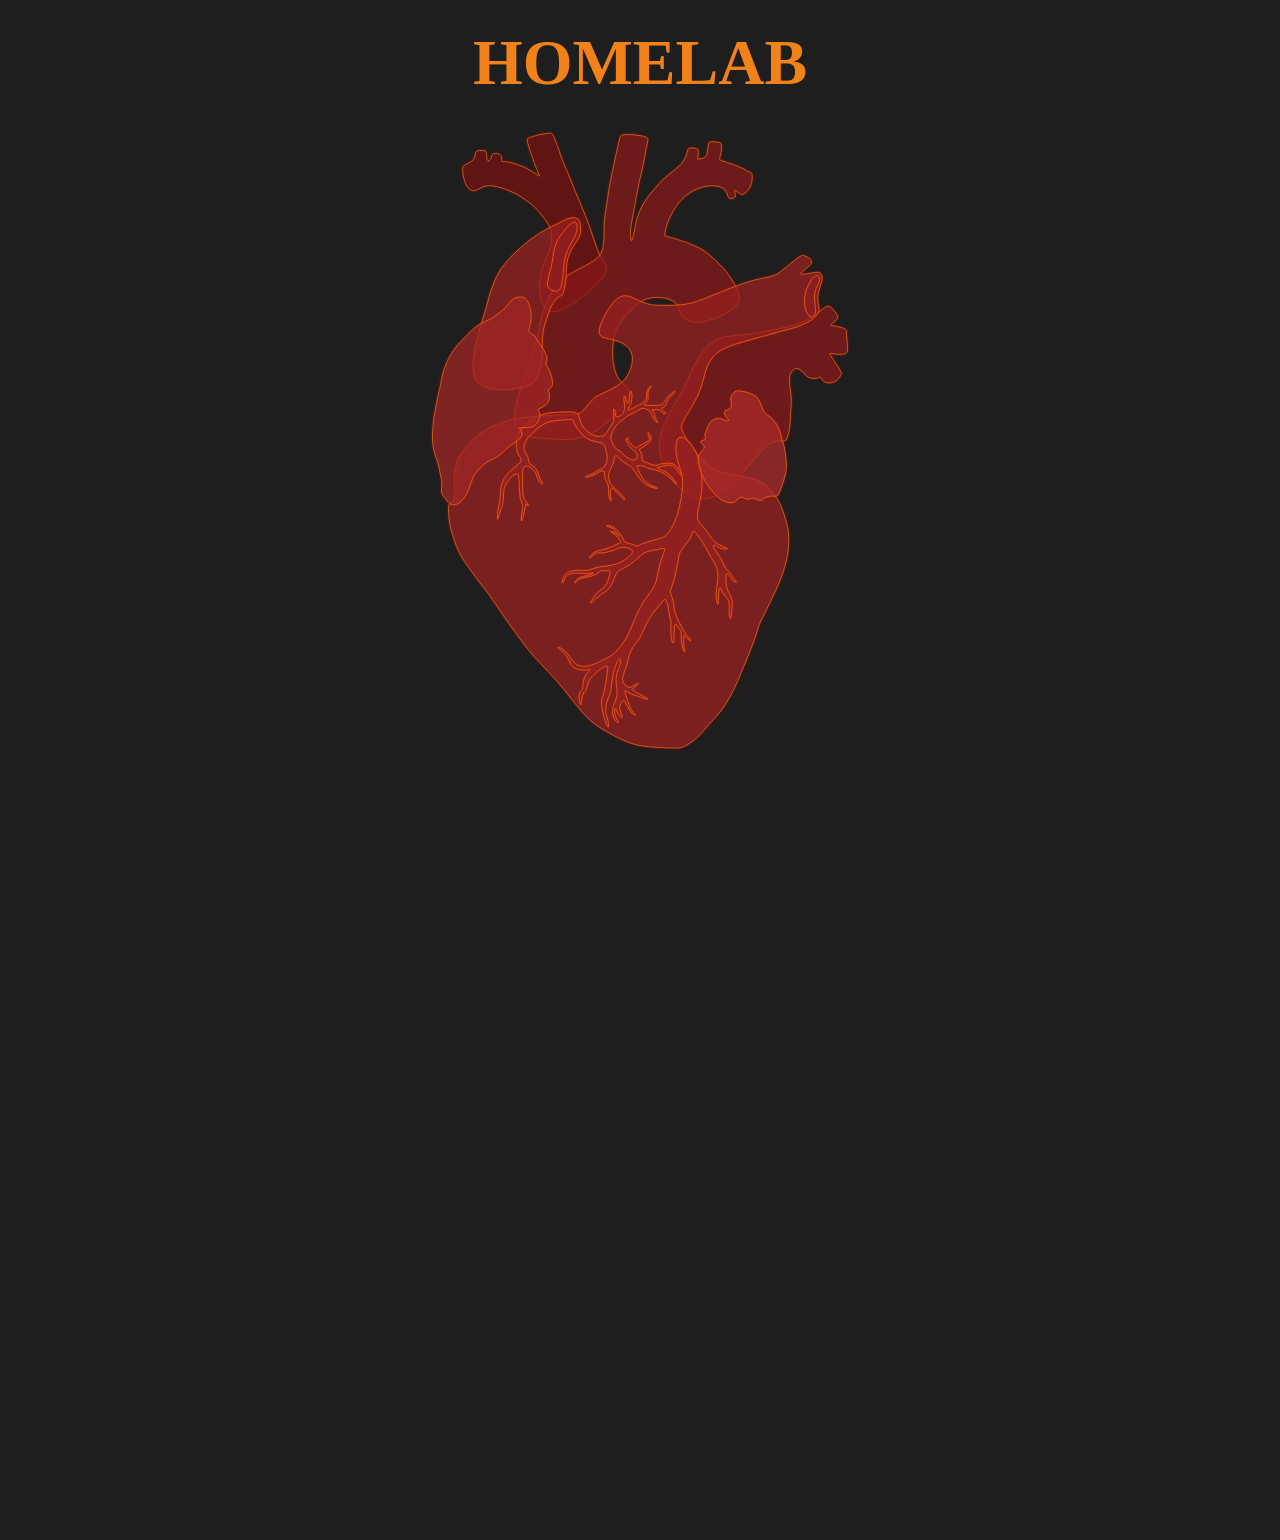
<file: front-end/index.html>
<!DOCTYPE html>
<html lang="en">
  <head>
    <meta charset="UTF-8" />
    <meta http-equiv="X-UA-Compatible" content="IE=edge" />
    <meta name="viewport" content="width=device-width, initial-scale=1.0" />
    <link rel="stylesheet" href="style.css" />
    <title>Homelab</title>
  </head>

  <body>
    <header id="hello">
      <h1>Homelab</h1>
    </header>
    <svg id="heart" width="1000" height="1000" viewBox="0 0 1000 1000" fill="none" xmlns="http://www.w3.org/2000/svg">
      <g id="top-lef-tube-2">
        <path
          id="Vector"
          d="M385.93 77.5598C387.279 80.8448 389.976 87.4135 392.396 93.4397C394.816 99.4658 397.011 105.083 400.145 112.637C403.279 120.19 407.434 129.876 410.805 138.087C414.177 146.298 416.793 153.099 419.29 160.014C421.788 166.929 424.167 173.959 426.358 180.637C428.548 187.315 430.55 193.64 433.082 199.748C435.615 205.857 438.742 211.871 442.614 217.864C446.485 223.858 451.133 229.891 437.814 245.437C424.495 260.982 393.21 286.041 374.211 293.65C355.211 301.259 348.498 291.415 344.574 280.384C340.649 269.353 339.515 257.136 341.177 245C342.838 232.863 347.297 220.809 351.133 211.309C354.969 201.809 358.183 194.865 359.416 187.929C360.649 180.993 359.9 174.066 358.777 168.726C357.655 163.385 356.158 159.633 353.196 155.119C350.235 150.605 345.808 145.331 342.529 141.24C339.25 137.149 337.119 134.242 333.557 130.846C329.996 127.45 325.004 123.566 319.97 119.914C314.936 116.263 309.859 112.844 304.581 109.927C299.302 107.009 293.822 104.594 288.103 102.487C282.385 100.379 276.429 98.5782 271.549 97.5322C266.67 96.4861 262.866 96.1949 259.522 96.3769C256.177 96.5588 253.292 97.2141 250.79 98.1861C248.289 99.1581 246.171 100.447 243.836 101.61C241.501 102.773 238.893 103.833 236.79 104.15C234.687 104.468 233.062 104.055 231.483 103.098C229.905 102.142 228.373 100.642 227.037 99.1067C225.7 97.571 224.559 95.9994 223.443 93.5981C222.327 91.1967 221.255 88.0187 220.496 84.9082C219.737 81.7976 219.3 78.7813 218.994 75.7567C218.689 72.7321 218.516 69.6963 218.631 67.8633C218.747 66.0303 219.152 65.3994 220.384 64.5722C221.616 63.745 223.675 62.7219 225.652 61.7656C227.628 60.8093 229.54 59.9116 231.293 58.7631C233.046 57.6146 234.649 56.2112 235.759 54.7126C236.869 53.214 237.487 51.6198 237.908 49.9347C238.329 48.2497 238.554 46.4738 238.839 45.039C239.125 43.6043 239.471 42.5112 240.647 41.8038C241.822 41.0965 243.826 40.7756 245.63 40.6384C247.434 40.5013 249.037 40.5477 250.497 40.592C251.957 40.6363 253.275 40.6783 254.154 40.9822C255.034 41.2861 255.497 41.8777 255.769 42.7386C256.041 43.5995 256.133 44.7433 256.191 46.0074C256.248 47.2714 256.271 48.6558 256.385 49.8658C256.498 51.0759 256.702 52.1115 256.897 53.0288C257.093 53.9461 257.277 54.7346 257.613 55.4042C257.948 56.0738 258.414 56.5972 258.915 56.8785C259.416 57.1599 259.986 57.1914 260.64 56.806C261.293 56.4205 262.052 55.6193 262.659 54.728C263.266 53.8368 263.72 52.8551 264.056 51.729C264.392 50.603 264.609 49.3321 264.954 48.3375C265.298 47.3429 265.771 46.6252 266.504 46.1089C267.237 45.5927 268.23 45.2783 269.572 45.1671C270.914 45.0559 272.605 45.1477 273.854 45.3317C275.104 45.5157 275.912 45.7917 276.653 46.1767C277.394 46.5617 278.068 47.0552 278.754 48.1314C279.44 49.2076 280.14 50.8659 280.392 52.3856C280.645 53.9053 280.445 55.3298 280.353 56.2951C280.261 57.2604 280.275 57.8318 281.403 58.0682C282.531 58.3046 284.773 58.229 287.427 58.4893C290.082 58.7497 293.148 59.3457 296.033 60.0695C298.918 60.7933 301.622 61.6447 304.91 62.7426C308.198 63.8405 312.07 65.1849 315.644 66.8003C319.218 68.4157 322.494 70.3018 325.751 72.2061C329.009 74.1103 332.248 76.0326 334.774 77.7054C337.301 79.3782 339.115 80.8013 339.956 81.053C340.796 81.3046 340.663 80.3845 339.832 78.3154C339.001 76.2463 337.471 73.0282 336.316 70.4951C335.161 67.962 334.382 66.114 333.49 63.5281C332.598 60.9422 331.575 57.5516 330.465 54.4684C329.355 51.3851 328.15 48.5759 327.094 45.5669C326.038 42.5579 325.132 39.3493 324.24 36.453C323.348 33.5567 322.469 30.9728 321.88 28.6869C321.291 26.4011 320.99 24.4136 321.028 23.1878C321.065 21.9621 321.513 21.4094 323.675 20.5426C325.837 19.6757 329.748 18.4502 333.142 17.4188C336.537 16.3873 339.414 15.5499 343.134 14.8356C346.854 14.1213 351.416 13.53 354.505 13.2467C357.594 12.9635 359.283 12.9893 360.533 14.0923C361.783 15.1952 362.631 17.3748 363.672 20.1081C364.714 22.8415 365.949 26.1285 367.099 28.9921C368.248 31.8556 369.313 34.2955 370.369 37.2494C371.426 40.2033 372.474 43.6711 373.721 47.4358C374.967 51.2005 376.41 55.2619 378.253 59.7848C380.097 64.3077 382.339 69.2918 383.46 71.7834C384.581 74.2749 384.581 74.2749 385.93 77.5599L385.93 77.5598Z"
          fill="#331A1A"
          stroke="white"
        />
      </g>
      <g id="right-back-part">
        <path
          id="Vector_2"
          d="M739.442 451.788C739.727 448.189 740.296 440.99 740.088 434.792C739.879 428.593 738.88 423.334 738.2 418.032C737.521 412.731 737.135 407.052 737.253 403.003C737.372 398.953 737.985 396.381 739.191 394.036C740.397 391.691 742.195 389.574 743.884 388.186C745.573 386.797 747.294 386.078 749.161 386.338C751.028 386.599 753.112 387.808 755.035 389.215C756.958 390.623 758.761 392.266 760.25 393.887C761.739 395.507 762.933 397.123 764.553 398.451C766.172 399.778 768.216 400.819 770.413 401.483C772.61 402.146 774.96 402.435 776.952 402.382C778.945 402.33 780.601 401.932 781.917 401.436C783.234 400.94 784.283 400.307 785.167 400.215C786.052 400.124 786.802 400.556 787.523 401.492C788.245 402.428 788.937 403.868 789.784 405.019C790.631 406.17 791.631 407.032 792.791 407.694C793.952 408.356 795.322 408.836 797.036 409.087C798.75 409.338 800.834 409.37 802.781 409.16C804.727 408.951 806.537 408.499 808.237 407.793C809.938 407.087 811.53 406.125 812.959 404.781C814.387 403.437 815.653 401.71 816.791 400.094C817.928 398.477 818.937 396.972 819.323 395.654C819.71 394.337 819.473 393.206 818.847 391.802C818.221 390.399 817.204 388.721 815.501 385.935C813.797 383.148 811.406 379.253 809.108 375.725C806.81 372.197 804.605 369.037 803.186 366.917C801.768 364.797 801.137 363.717 801.175 363.083C801.212 362.449 801.919 362.263 803.381 362.483C804.843 362.702 807.058 363.328 809.483 363.689C811.907 364.051 814.541 364.15 816.737 364.143C818.933 364.136 820.726 364.022 822.4 363.731C824.073 363.44 825.644 362.972 826.804 362.314C827.965 361.655 828.715 360.806 829.087 359.512C829.458 358.218 829.449 356.478 829.414 354.185C829.377 351.892 829.316 349.045 829.004 345.443C828.691 341.841 828.129 337.492 827.895 334.131C827.662 330.771 827.757 328.404 827.574 326.846C827.39 325.289 826.928 324.542 825.696 323.797C824.464 323.052 822.462 322.311 820.31 321.66C818.157 321.008 815.799 320.433 813.512 319.998C811.226 319.564 808.976 319.262 807.101 318.952C805.225 318.642 803.72 318.323 803.15 317.797C802.58 317.27 802.947 316.535 803.836 315.756C804.726 314.976 806.182 314.126 807.514 313.17C808.846 312.213 810.077 311.136 811.04 310.114C812.003 309.093 812.699 308.126 813.123 307.289C813.547 306.451 813.713 305.685 813.727 304.782C813.742 303.879 813.609 302.811 812.89 301.438C812.171 300.065 810.864 298.387 809.674 296.844C808.483 295.301 807.409 293.893 806.04 292.421C804.671 290.949 803.007 289.413 801.673 288.549C800.339 287.684 799.335 287.491 798.207 287.666C797.078 287.841 795.826 288.385 794.512 289.149C793.197 289.914 791.82 290.9 790.022 292.293C788.224 293.687 786.005 295.489 783.635 297.3C781.266 299.11 778.744 300.929 776.078 302.664C773.411 304.399 770.599 306.051 767.565 307.778C764.53 309.506 761.273 311.309 757.915 312.793C754.557 314.278 751.098 315.442 747.374 316.603C743.65 317.764 739.661 318.921 732.206 320.757C724.751 322.593 713.7 325.138 703.633 327.157C693.566 329.175 684.419 330.682 675.692 331.746C666.966 332.81 658.512 333.442 650.953 334.253C643.394 335.064 636.656 336.059 631 337.545C625.345 339.032 620.708 341.038 615.52 344.79C610.332 348.543 604.562 354.055 599.085 361.305C593.607 368.555 588.348 377.672 583.194 387.975C578.04 398.279 572.952 409.832 566.72 421.831C560.487 433.83 553.185 446.145 544.305 463.633C535.424 481.12 525.004 503.714 534.651 532.506C544.298 561.297 574.013 596.286 604.212 593.21C634.411 590.134 665.094 548.996 683.468 527.352C701.843 505.708 707.906 503.561 713.135 502.521C718.363 501.481 722.756 501.548 725.901 501.51C729.046 501.472 730.944 501.328 732.521 498.79C734.098 496.252 735.355 491.319 736.315 486.353C737.275 481.388 737.925 476.492 738.349 471.326C738.773 466.16 738.965 460.774 739.061 458.08C739.157 455.387 739.156 455.387 739.441 451.788L739.442 451.788Z"
          fill="#4C2626"
          stroke="white"
        />
      </g>
      <g id="top-back-tubes">
        <path
          id="Vector_3"
          d="M565.779 183.831C567.28 184.296 570.282 185.224 573.391 186.374C576.5 187.523 579.715 188.894 583.329 190.418C586.944 191.942 590.957 193.62 594.458 195.432C597.959 197.243 600.948 199.189 604.278 201.679C607.607 204.168 611.278 207.199 615.034 210.518C618.791 213.836 622.674 217.477 626.333 221.21C629.992 224.943 633.447 228.786 636.655 232.874C639.863 236.961 642.823 241.293 645.377 245.236C647.932 249.179 650.141 252.835 653.432 260.057C656.724 267.279 661.128 278.116 650.458 288.872C639.787 299.628 614.043 310.304 597.177 312.597C580.311 314.89 572.323 308.798 567.759 303.621C563.195 298.443 562.055 294.179 561.126 290.9C560.198 287.622 559.444 285.213 557.388 283.072C555.331 280.93 551.952 278.999 548.414 277.452C544.876 275.904 541.179 274.74 537.165 274.106C533.151 273.472 528.82 273.368 524.964 273.53C521.107 273.692 517.725 274.12 514.44 274.92C511.155 275.719 507.968 276.89 505.012 278.401C502.056 279.913 499.332 281.765 496.311 284.185C493.29 286.604 489.973 289.591 486.625 292.786C483.276 295.98 479.897 299.381 477.127 302.638C474.358 305.896 472.198 309.009 469.913 312.301C467.628 315.592 465.121 319.2 463.362 322.467C461.603 325.734 460.544 328.729 459.624 332.523C458.704 336.316 457.924 340.905 457.405 345.793C456.887 350.681 456.63 355.866 456.565 360.421C456.5 364.976 456.625 368.809 457.083 373.302C457.541 377.794 458.331 382.901 459.733 387.972C461.134 393.043 463.164 398.12 465.039 401.483C466.913 404.846 468.64 406.516 471.084 408.905C473.527 411.294 476.687 414.402 480.292 417.657C483.898 420.913 488.069 424.418 478.015 439.025C467.961 453.631 443.742 479.389 420.481 490.838C397.22 502.287 374.917 499.426 352.471 497.701C330.025 495.976 307.436 495.387 302.101 477.076C296.765 458.765 308.683 422.731 317.082 398.072C325.481 373.413 330.359 360.131 333.876 348.321C337.393 336.51 339.547 326.171 341.263 317.747C342.979 309.322 344.256 302.812 346.215 296.328C348.174 289.843 350.815 283.384 353.372 277.876C355.929 272.367 358.5 267.628 363.539 261.308C368.578 254.988 376.132 246.997 382.238 241.724C388.343 236.451 392.998 233.897 397.83 231.369C402.662 228.84 407.671 226.339 413.259 223.382C418.847 220.425 425.015 217.013 429.558 213.599C434.1 210.185 437.018 206.769 438.985 202.068C440.952 197.366 441.967 191.378 442.497 185.623C443.027 179.868 443.071 174.329 443.087 168.583C443.103 162.837 443.091 156.877 443.534 151.495C443.977 146.114 444.875 141.313 445.784 135.43C446.694 129.547 447.614 122.582 448.697 115.34C449.779 108.098 451.023 100.58 452.342 93.5538C453.661 86.5279 455.08 79.8785 456.283 74.0393C457.487 68.2001 458.488 63.1132 459.755 57.2533C461.022 51.3934 462.555 44.7609 464.051 37.9722C465.547 31.1836 467.007 24.2391 468.167 20.4997C469.328 16.7603 470.191 16.2271 472.93 15.8239C475.669 15.4207 480.284 15.1474 484.903 15.2659C489.523 15.3845 494.137 15.8937 498.485 16.6037C502.833 17.3138 506.91 18.2241 509.371 19.181C511.831 20.1378 512.725 21.2007 512.469 24.3223C512.212 27.4439 510.832 32.6546 509.756 37.6402C508.679 42.6258 507.908 47.3858 507.026 52.28C506.144 57.1741 505.152 62.2022 504.069 67.2471C502.986 72.292 501.787 77.4692 500.713 82.0337C499.64 86.5983 498.679 90.6079 497.713 95.0682C496.747 99.5286 495.752 104.556 494.828 109.534C493.903 114.512 493.037 119.499 492.141 124.692C491.245 129.885 490.317 135.284 489.275 140.846C488.233 146.409 487.077 152.134 486.254 157.429C485.431 162.723 484.93 167.704 484.782 171.715C484.634 175.726 484.834 178.825 485.262 180.996C485.69 183.166 486.347 184.408 487.263 182.709C488.178 181.01 489.353 176.37 490.343 171.763C491.332 167.156 492.136 162.581 492.98 158.343C493.824 154.106 494.708 150.205 496.25 145.53C497.791 140.854 499.99 135.405 502.816 129.988C505.642 124.572 509.094 119.19 512.408 114.65C515.722 110.111 518.896 106.416 522.447 102.23C525.998 98.043 529.926 93.3654 533.81 89.3917C537.693 85.4179 541.496 82.1781 545.407 79.0245C549.318 75.871 553.319 72.8188 556.582 70.13C559.844 67.4411 562.367 65.1157 564.595 62.6306C566.823 60.1454 568.774 57.4743 570.248 55.0097C571.722 52.5451 572.728 50.2737 573.571 47.9252C574.413 45.5767 575.092 43.1511 575.605 41.2447C576.118 39.3384 576.465 37.9513 577.332 37.1989C578.199 36.4466 579.516 36.3354 581.263 36.386C583.011 36.4367 585.154 36.6518 586.896 36.8595C588.637 37.0671 589.976 37.2672 590.924 37.971C591.872 38.6747 592.428 39.881 592.59 41.7303C592.752 43.5795 592.52 46.0719 592.309 47.9532C592.098 49.8346 591.909 51.1048 591.624 52.1853C591.34 53.2658 590.961 54.1568 592.014 54.2786C593.066 54.4005 595.55 53.7538 597.398 53.3632C599.247 52.9726 600.46 52.8381 601.829 52.1302C603.198 51.4222 604.723 50.141 605.645 48.4365C606.566 46.732 606.885 44.6034 607.105 42.6707C607.325 40.738 607.451 38.9321 607.642 37.188C607.832 35.4439 608.089 33.7274 608.332 32.0966C608.576 30.4659 608.807 28.921 609.55 27.9675C610.292 27.014 611.606 26.6356 613.457 26.579C615.309 26.5223 617.727 26.7785 619.643 26.9937C621.559 27.209 622.834 27.3662 624.041 27.5115C625.248 27.6567 626.317 27.7814 627.022 28.1154C627.726 28.4494 628.066 28.9916 628.447 29.7329C628.827 30.4743 629.248 31.4146 629.369 33.1875C629.49 34.9605 629.311 37.5661 629.043 39.9477C628.775 42.3294 628.417 44.4872 628.003 46.4413C627.588 48.3954 627.114 50.1537 626.626 51.5498C626.138 52.9459 625.626 54.0025 626.409 54.8741C627.192 55.7456 629.264 56.4414 631.064 57.0789C632.864 57.7165 634.392 58.2958 636.832 59.1167C639.271 59.9375 642.622 60.9999 645.567 61.9664C648.511 62.9329 651.048 63.8035 654.099 65.0829C657.149 66.3622 660.731 68.0587 663.993 69.7337C667.255 71.4088 670.262 73.0983 672.469 74.1827C674.676 75.267 676.111 75.7623 676.936 76.6326C677.76 77.5029 677.974 78.7475 678.046 80.6896C678.117 82.6318 678.045 85.2715 677.841 87.5574C677.638 89.8433 677.303 91.7753 676.658 93.8C676.012 95.8247 675.039 97.9822 673.857 100.011C672.675 102.04 671.29 103.944 669.8 105.508C668.31 107.071 666.723 108.286 665.42 109.14C664.117 109.994 663.098 110.487 661.732 110.225C660.365 109.964 658.651 108.947 657.113 107.98C655.575 107.012 654.214 106.094 653.129 105.315C652.044 104.536 651.204 103.87 650.677 103.825C650.151 103.78 649.94 104.303 649.981 104.955C650.022 105.607 650.323 106.366 650.617 107.332C650.91 108.298 651.196 109.47 651.326 110.757C651.456 112.044 651.431 113.446 650.823 114.357C650.214 115.268 649.022 115.689 647.795 116.036C646.568 116.383 645.305 116.655 644.284 116.778C643.264 116.901 642.438 116.872 641.704 116.313C640.969 115.755 640.302 114.664 639.849 113.455C639.395 112.247 639.156 110.92 638.614 109.456C638.072 107.993 637.228 106.391 636.216 104.966C635.203 103.541 633.996 102.267 632.668 101.204C631.341 100.141 629.88 99.277 628.204 98.6115C626.529 97.9461 624.64 97.4794 622.053 97.1273C619.467 96.7752 616.183 96.538 612.979 96.5431C609.774 96.5482 606.649 96.7955 602.858 97.6349C599.068 98.4744 594.614 99.906 590.586 101.563C586.558 103.22 582.958 105.102 579.35 107.42C575.742 109.739 572.127 112.495 568.656 115.825C565.185 119.156 561.858 123.061 559.13 126.663C556.402 130.266 554.273 133.566 552.157 137.238C550.041 140.909 547.939 144.951 546.184 148.99C544.429 153.03 543.023 157.068 541.956 160.658C540.89 164.248 540.151 167.445 539.709 169.824C539.267 172.203 539.116 173.791 539.413 174.886C539.711 175.98 540.455 176.58 541.671 177.006C542.888 177.432 544.632 177.693 546.655 178.125C548.677 178.557 551 179.162 553.988 180.065C556.976 180.968 560.627 182.168 562.452 182.768C564.277 183.367 564.277 183.367 565.779 183.831V183.831Z"
          fill="#4D2626"
          stroke="white"
        />
      </g>
      <g id="top-left-tube-1">
        <path
          id="tube"
          d="M289.298 215.833C290.958 213.983 294.28 210.284 298.133 206.394C301.987 202.504 306.373 198.424 310.733 194.586C315.094 190.748 319.428 187.152 323.557 183.973C327.687 180.793 331.612 178.029 335.735 175.247C339.859 172.464 344.181 169.662 348 167.453C351.819 165.244 355.171 163.609 359.683 161.406C364.194 159.203 369.884 156.422 373.832 154.371C377.78 152.32 380.026 150.974 382.801 149.825C385.576 148.676 388.9 147.712 391.531 147.332C394.163 146.951 396.188 147.162 397.925 147.586C399.661 148.01 401.151 148.65 402.342 150.08C403.533 151.511 404.426 153.73 404.959 156.363C405.492 158.997 405.666 162.043 405.779 164.803C405.891 167.562 405.941 170.033 405.305 172.714C404.668 175.396 403.344 178.287 401.803 180.977C400.262 183.667 398.504 186.154 396.539 189.125C394.574 192.095 392.404 195.547 390.677 198.852C388.95 202.156 387.667 205.313 386.721 207.99C385.776 210.667 385.169 212.864 384.641 215.635C384.114 218.407 383.665 221.753 383.377 224.726C383.088 227.7 382.963 230.213 382.928 232.463C382.894 234.712 382.953 236.654 382.824 239.277C382.696 241.9 382.381 245.204 381.819 248.747C381.258 252.29 380.45 256.072 379.947 258.791C379.444 261.51 379.239 263.221 378.75 265.036C378.262 266.852 377.487 268.799 376.16 269.924C374.832 271.049 372.951 271.351 371.42 272.183C369.889 273.016 368.709 274.377 367.127 276.225C365.544 278.072 363.559 280.404 361.735 283.239C359.912 286.074 358.252 289.411 356.545 293.768C354.838 298.126 353.064 303.568 351.589 307.965C350.114 312.362 348.906 315.809 348.012 319.463C347.118 323.116 346.517 327.076 346.049 330.754C345.582 334.431 345.243 337.859 345.069 341.04C344.896 344.221 344.886 347.154 344.89 350.409C344.894 353.664 344.911 357.241 344.845 361.313C344.78 365.385 344.631 369.951 343.632 375.615C342.633 381.279 340.733 388.224 338.03 395.761C335.327 403.297 331.723 411.683 312.98 416.601C294.236 421.519 260.317 423.054 245.454 411.275C230.59 399.495 234.784 374.403 237.929 357.595C241.075 340.787 243.171 332.266 244.831 326.259C246.491 320.253 247.735 316.703 249.232 312.006C250.729 307.31 252.491 301.438 254.041 296.112C255.592 290.786 256.933 286.007 258.185 281.272C259.436 276.538 260.6 271.848 262.39 266.159C264.181 260.47 266.598 253.783 269.292 247.509C271.985 241.234 274.954 235.373 278.058 230.471C281.161 225.568 284.399 221.625 286.018 219.654C287.637 217.682 287.637 217.682 289.298 215.833V215.833Z"
          fill="#663333"
          stroke="white"
        />
        <path
          id="hole"
          d="M395.346 154.24C397.684 153.773 399.044 155.473 399.723 158.532C400.403 161.592 400.403 166.011 398.83 171.068C397.258 176.124 394.113 181.818 391.405 186.601C388.696 191.384 386.38 195.331 384.51 199.623C382.64 203.915 381.195 208.589 380.261 213.943C379.326 219.298 378.901 225.332 378.349 231.366C377.796 237.4 377.116 243.434 376.471 248.064C375.826 252.694 375.246 255.757 374.12 258.198C372.994 260.64 371.252 262.47 369.213 263.283C367.173 264.096 364.454 263.915 361.917 263.046C359.379 262.177 356.976 260.686 355.399 258.846C353.822 257.007 353.151 254.907 353.193 251.975C353.235 249.042 354 245.303 354.807 241.734C355.615 238.164 356.464 234.765 357.623 230.433C358.781 226.102 360.204 220.997 361.054 215.94C361.904 210.884 362.159 205.955 363.221 200.6C364.283 195.246 366.153 189.467 368.816 184.133C371.479 178.798 374.992 173.829 378.051 169.877C381.111 165.925 383.745 162.951 386.72 160.146C389.695 157.341 393.009 154.707 395.346 154.24V154.24Z"
          fill="#592D2D"
          stroke="white"
        />
      </g>
      <g id="big-main-part">
        <path
          id="main-part"
          d="M557.63 988.943C553.186 988.87 544.294 988.726 534.79 988.292C525.285 987.859 515.167 987.136 507.081 986.118C498.995 985.1 493.05 983.811 486.654 981.679C480.257 979.547 473.463 976.584 467.97 973.946C462.477 971.308 458.285 968.995 451.47 965.209C444.655 961.423 435.156 956.13 426.971 949.804C418.785 943.478 411.883 936.103 404.309 927.059C396.735 918.014 388.489 907.3 380.007 896.926C371.524 886.553 362.806 876.522 354.626 867.763C346.445 859.005 338.751 851.469 331.752 843.607C324.753 835.745 318.372 827.467 311.571 818.301C304.769 809.136 297.521 799.052 291.257 790.141C284.993 781.23 279.664 773.422 274.163 765.341C268.662 757.261 263.014 748.946 257.998 742.118C252.983 735.291 248.623 729.986 244.658 724.865C240.692 719.744 237.121 714.807 234.022 710.448C230.923 706.089 228.297 702.307 225.684 698.674C223.07 695.04 220.419 691.488 217.793 687.128C215.167 682.769 212.541 677.569 210.492 672.842C208.444 668.115 206.973 663.861 205.634 659.869C204.295 655.878 203.087 652.149 201.721 647.737C200.355 643.325 198.832 638.231 197.862 632.243C196.892 626.255 196.468 619.27 196.232 614.517C195.996 609.764 195.943 607.19 196.101 605.352C196.258 603.513 196.626 602.41 199.067 600.406C201.507 598.401 206.069 595.464 206.191 583.949C206.313 572.435 202.019 552.325 210.643 532.081C219.267 511.836 240.808 491.46 263.671 479.557C286.533 467.653 310.714 464.224 332.818 462.509C354.923 460.794 374.948 460.794 387.203 460.263C399.457 459.732 403.94 458.67 408.845 454.115C413.749 449.561 419.077 441.512 424.701 436.144C430.326 430.775 436.25 428.084 442.826 425.076C449.403 422.068 456.635 418.741 462.909 414.855C469.183 410.969 474.502 406.522 478.912 399.759C483.322 392.995 486.822 383.921 487.792 375.947C488.762 367.973 487.201 361.111 483.537 355.812C479.872 350.512 474.105 346.779 467.861 344.245C461.616 341.711 454.896 340.377 447.752 338.865C440.608 337.352 433.043 335.663 435.748 322.943C438.452 310.224 451.432 286.46 462.641 276.87C473.849 267.281 483.294 271.853 489.866 274.958C496.438 278.063 500.134 279.699 504.272 281.288C508.41 282.876 512.986 284.415 517.782 285.25C522.578 286.085 527.591 286.215 537.34 286.282C547.088 286.349 561.554 286.354 573.735 284.338C585.915 282.322 595.806 278.285 611.776 271.765C627.747 265.246 649.798 256.244 667.088 250.586C684.378 244.928 696.903 242.614 704.763 240.899C712.623 239.184 715.818 238.067 721.9 233.715C727.981 229.364 736.949 221.778 743.114 216.782C749.28 211.786 752.654 209.371 754.989 208.126C757.325 206.88 758.625 206.801 760.089 207.199C761.553 207.597 763.177 208.469 764.779 209.271C766.38 210.073 767.959 210.803 769.162 211.838C770.366 212.872 771.192 214.209 771.681 215.465C772.17 216.722 772.321 217.896 772.001 219.123C771.682 220.35 770.894 221.629 769.144 223.206C767.394 224.783 764.687 226.655 762.404 228.584C760.121 230.512 758.265 232.496 756.763 234.101C755.261 235.706 754.114 236.933 756.318 237.079C758.522 237.225 764.076 236.292 769.226 235.426C774.376 234.56 779.121 233.762 782.018 233.775C784.914 233.788 785.961 234.611 787.002 236.219C788.043 237.827 789.078 240.22 789.214 242.85C789.351 245.481 788.589 248.347 787.357 252.186C786.126 256.026 784.428 260.83 783.371 265.084C782.315 269.337 781.9 273.035 782.221 278.02C782.542 283.005 785.22 290.452 783.87 295.356C782.521 300.261 778.771 303.799 774.496 307.61C770.221 311.421 763.802 314.321 756.048 317.721C748.294 321.12 737.583 323.838 725.82 326.989C714.057 330.14 701.241 333.725 686.448 337.77C671.656 341.815 654.885 346.321 642.802 350.966C630.719 355.612 623.322 360.399 617.707 366.279C612.092 372.158 608.258 379.131 605.746 385.695C603.234 392.26 602.044 398.415 600.072 405.776C598.101 413.138 595.347 421.703 590.923 430.958C586.498 440.213 580.403 450.157 575.379 458.352C570.356 466.548 566.402 472.997 565.9 478.605C565.397 484.214 568.343 488.983 571.426 493.973C574.509 498.964 577.729 504.175 580.554 508.586C583.379 512.996 585.809 516.603 592.301 524.42C598.793 532.237 609.348 544.264 626.477 550.396C643.605 556.527 667.307 556.764 683.529 562.678C699.75 568.593 708.489 580.184 713.743 587.636C718.996 595.088 720.763 598.401 722.53 602.34C724.297 606.279 726.064 610.843 728.004 616.516C729.945 622.188 732.101 629.102 733.537 635.066C734.972 641.03 735.708 646.11 735.929 653.214C736.15 660.319 735.855 669.449 734.751 677.989C733.647 686.53 731.732 694.481 729.34 702.653C726.947 710.826 724.075 719.219 720.755 727.112C717.435 735.005 713.547 742.631 709.645 750.73C705.743 758.829 701.767 767.517 698.233 774.621C694.699 781.726 691.607 787.248 689.398 792.844C687.189 798.439 685.864 804.109 683.508 811.287C681.152 818.465 677.765 827.153 673.642 837.424C669.519 847.695 664.66 859.548 660.684 869.082C656.708 878.617 653.616 885.832 650.634 892.09C647.653 898.348 644.781 903.649 641.321 909.723C637.86 915.797 633.811 922.644 629.357 928.645C624.903 934.645 620.043 939.799 615.479 944.842C610.914 949.885 606.644 954.818 602.778 959.309C598.913 963.8 595.453 967.85 591.016 971.85C586.579 975.849 581.096 979.851 577.268 982.354C573.439 984.857 571.23 985.888 568.968 986.752C566.706 987.617 564.389 988.316 563.23 988.666C562.072 989.015 562.072 989.015 557.628 988.943L557.63 988.943Z"
          fill="#663333"
          stroke="white"
        />
        <path
          id="small-vessels"
          d="M304.371 512.982C304.456 514.513 304.626 517.574 305.672 520.275C306.718 522.976 308.709 525.398 310.01 527.559C311.31 529.719 311.855 531.351 310.919 533.477C309.983 535.603 307.517 538.069 304.626 540.577C301.734 543.086 298.418 545.637 295.25 548.38C292.082 551.122 289.148 553.972 286.469 557.927C283.79 561.881 281.409 566.899 280.135 571.661C278.861 576.424 278.688 581.101 278.475 585.354C278.262 589.606 278.007 593.518 277.157 598.322C276.306 603.127 274.86 608.825 274.18 614.396C273.5 619.966 273.585 625.409 274.01 625.961C274.435 626.514 275.201 622.177 276.221 618.562C277.242 614.948 278.517 612.057 279.623 609.42C280.728 606.784 281.664 604.403 282.302 600.618C282.94 596.834 283.28 591.647 283.45 587.097C283.62 582.547 283.62 578.635 285.108 574.68C286.597 570.725 289.573 566.728 291.869 563.624C294.165 560.52 295.781 558.309 297.976 556.573C300.172 554.836 303.01 553.546 304.669 553.59C306.327 553.633 306.837 554.993 307.22 557.204C307.602 559.416 307.857 562.477 307.985 564.858C308.112 567.239 308.112 568.94 308.282 572.47C308.452 575.999 308.793 581.357 309.127 585.434C309.462 589.512 309.813 592.497 310.494 594.708C311.175 596.92 312.195 598.45 312.875 600.449C313.555 602.447 313.895 604.914 313.512 608.655C313.13 612.397 312.024 617.415 311.637 621.37C311.249 625.325 311.599 628.385 312.152 628.385C312.704 628.385 313.47 625.408 314.183 622.515C314.897 619.621 315.596 616.649 316.351 613.543C317.107 610.436 317.977 606.954 318.277 604.624C318.576 602.294 318.318 601.002 318.816 601.217C319.314 601.432 320.578 603.156 321.458 604.083C322.339 605.011 322.842 605.15 322.849 604.626C322.856 604.102 322.366 602.913 321.758 601.76C321.15 600.606 320.422 599.487 319.541 598.319C318.66 597.151 317.625 595.935 316.863 594.977C316.101 594.019 315.611 593.32 315.161 591.703C314.711 590.087 314.3 587.553 314.114 584.407C313.928 581.262 313.967 577.504 313.83 574.04C313.693 570.576 313.38 567.406 313.341 563.805C313.302 560.204 313.537 556.172 313.654 552.904C313.772 549.636 313.772 547.209 314.535 545.408C315.299 543.607 316.825 542.472 318.16 541.786C319.495 541.101 320.622 540.867 321.983 541.273C323.345 541.678 324.967 542.747 326.513 543.921C328.059 545.096 329.547 546.387 330.907 547.765C332.267 549.144 333.539 550.654 334.478 552.474C335.417 554.294 336.043 556.447 336.709 558.6C337.374 560.752 338.079 562.905 338.881 564.51C339.684 566.115 340.584 567.171 341.939 568.161C343.293 569.151 345.164 570.106 345.575 569.793C345.986 569.481 344.968 567.915 343.852 566.075C342.737 564.236 341.523 562.122 340.545 559.441C339.566 556.76 338.822 553.511 337.844 550.908C336.866 548.305 335.652 546.348 334.048 544.646C332.443 542.943 330.447 541.495 328.49 540.183C326.533 538.872 324.615 537.698 323.695 536.289C322.774 534.88 322.853 533.236 322.792 531.553C322.731 529.87 322.54 528.226 321.796 526.386C321.053 524.547 319.761 522.551 318.654 520.765C317.547 518.979 316.591 517.345 316.14 515.29C315.69 513.235 315.729 510.73 316.199 508.479C316.668 506.228 317.569 504.232 318.645 502.04C319.721 499.848 320.974 497.461 322.892 495.151C324.81 492.841 327.393 490.61 329.82 488.36C332.247 486.109 334.517 483.839 336.716 481.93C338.914 480.022 341.093 478.438 343.696 476.872C346.299 475.306 349.352 473.741 352.268 472.547C355.184 471.353 357.963 470.531 361.312 469.924C364.66 469.317 368.57 468.926 372.915 468.574C377.26 468.222 382.035 467.909 385.44 467.752C388.845 467.596 390.881 467.596 392.125 467.873C393.37 468.15 393.848 468.733 394.396 470.239C394.943 471.745 395.587 474.246 397.656 477.661C399.725 481.076 403.226 485.434 406.574 489.063C409.923 492.692 413.092 495.569 416.097 497.515C419.103 499.462 421.932 500.466 425.453 501.465C428.974 502.464 433.3 503.485 436.202 504.204C439.105 504.924 440.64 505.356 441.982 506.971C443.324 508.585 444.474 511.382 445.462 514.548C446.45 517.713 447.275 521.246 447.672 524.532C448.068 527.818 448.034 530.922 447.456 533.695C446.878 536.469 445.756 538.946 444.377 541.051C442.998 543.157 441.397 544.856 439.614 545.847C437.831 546.837 435.883 547.102 434.116 547.828C432.349 548.555 430.764 549.743 429.292 550.83C427.82 551.917 426.537 552.848 424.655 553.673C422.773 554.499 420.329 555.192 418.1 555.985C415.871 556.777 413.857 557.669 413.378 558.296C412.9 558.924 413.956 559.287 415.475 559.122C416.994 558.956 418.975 558.263 420.973 557.603C422.971 556.942 424.985 556.315 426.752 555.539C428.518 554.763 430.037 553.838 431.507 552.88C432.976 551.923 434.396 550.932 435.982 550.222C437.567 549.512 439.317 549.083 440.704 549.116C442.091 549.149 443.115 549.645 443.56 550.669C444.006 551.693 443.874 553.245 443.824 554.73C443.774 556.216 443.809 557.637 444.32 559.47C444.832 561.303 445.822 563.548 446.731 565.562C447.639 567.577 448.464 569.36 449.026 570.697C449.587 572.035 449.884 572.926 450.033 574.677C450.181 576.427 450.181 579.035 450.197 581.562C450.216 584.088 450.247 586.531 450.594 588.728C450.941 590.924 451.601 592.872 452.394 594.325C453.187 595.778 454.112 596.735 454.293 595.992C454.474 595.25 453.913 592.806 453.467 590.395C453.021 587.985 452.691 585.607 452.658 583.824C452.625 582.04 452.889 580.851 453.341 579.6C453.793 578.348 454.408 577.086 455.036 576.608C455.664 576.129 456.291 576.459 457.232 577.318C458.173 578.177 459.428 579.564 460.848 580.951C462.268 582.338 463.853 583.725 465.232 585.037C466.611 586.349 467.816 587.621 469.087 588.959C470.359 590.296 471.713 591.716 472.885 592.905C474.057 594.094 475.048 595.051 475.332 594.704C475.616 594.356 475.179 592.641 474.205 591.006C473.232 589.371 471.713 587.786 470.061 586.185C468.41 584.583 466.627 582.965 464.844 581.363C463.061 579.762 461.278 578.177 459.725 576.707C458.173 575.238 456.786 573.818 455.73 572.745C454.673 571.671 453.913 570.912 453.104 569.211C452.295 567.511 451.436 564.869 450.759 562.458C450.082 560.048 449.587 557.868 449.884 555.243C450.181 552.617 451.271 549.546 452.525 546.821C453.78 544.097 455.2 541.719 456.224 539.738C457.248 537.757 457.875 536.172 458.271 534.108C458.668 532.044 458.833 529.502 459.295 527.685C459.757 525.868 460.517 524.779 461.525 524.812C462.532 524.845 463.787 526.001 465.339 527.306C466.891 528.61 468.741 530.063 470.458 531.599C472.175 533.134 473.76 534.752 475.603 536.037C477.446 537.322 479.572 538.285 481.553 539.408C483.535 540.531 485.384 541.819 487.035 543.536C488.686 545.254 490.139 547.4 491.79 549.844C493.441 552.287 495.29 555.028 496.859 557.373C498.428 559.717 499.715 561.666 501.367 563.548C503.018 565.43 505.032 567.246 507.261 568.947C509.49 570.647 511.934 572.233 514.543 573.487C517.152 574.742 519.926 575.667 522.419 576.259C524.912 576.851 527.19 577.119 527.484 576.78C527.777 576.441 526.068 575.469 523.822 574.544C521.577 573.619 518.77 572.728 515.905 571.214C513.039 569.701 510.085 567.543 507.624 565.001C505.164 562.458 503.183 559.519 501.62 556.71C500.057 553.9 498.89 551.165 497.882 548.787C496.875 546.409 496.017 544.362 495.587 542.975C495.158 541.588 495.158 540.927 496.314 540.729C497.47 540.53 499.782 540.828 501.565 540.926C503.348 541.025 504.603 540.926 505.907 541.406C507.212 541.885 508.566 542.942 510.448 543.767C512.33 544.592 514.741 545.187 517.841 545.962C520.941 546.737 524.747 547.696 527.867 548.72C530.988 549.744 533.432 550.834 535.748 552.032C538.064 553.23 540.3 554.565 542.232 555.92C544.164 557.274 545.815 558.66 547.574 560.205C549.332 561.75 551.231 563.482 553.122 565.439C555.014 567.395 556.944 569.624 557.719 570.119C558.495 570.615 558.132 569.393 556.96 567.659C555.788 565.926 553.806 563.68 552.452 561.781C551.098 559.883 550.372 558.331 548.77 556.696C547.169 555.061 544.692 553.344 542.067 551.792C539.442 550.239 536.668 548.853 534.22 547.773C531.773 546.694 529.535 545.88 528.412 545.154C527.288 544.428 527.222 543.768 528.18 543.387C529.138 543.007 531.12 542.908 532.771 542.71C534.422 542.511 535.743 542.214 536.75 541.736C537.756 541.257 538.45 540.596 539.788 540.283C541.126 539.969 543.107 540.002 545.253 540.019C547.4 540.037 549.711 540.037 551.082 540.234C552.452 540.433 552.882 540.829 553.525 541.572C554.169 542.315 555.028 543.405 556.002 544.544C556.976 545.683 558.066 546.872 558.886 548.113C559.705 549.354 560.278 550.703 561.005 551.908C561.732 553.113 562.623 554.203 563.432 555.012C564.241 555.821 564.968 556.349 565.166 555.623C565.363 554.896 565.033 552.915 564.257 551.049C563.482 549.184 562.26 547.433 561.112 545.875C559.964 544.317 558.859 542.909 557.728 541.663C556.598 540.416 555.391 539.277 553.724 538.451C552.056 537.625 549.91 537.097 547.846 536.865C545.782 536.634 543.8 536.7 541.67 536.915C539.54 537.13 537.262 537.493 535.33 537.823C533.398 538.153 531.813 538.45 530.574 538.896C529.336 539.342 528.444 539.936 526.827 540.118C525.209 540.3 522.864 540.068 520.617 539.595C518.37 539.121 516.161 538.385 513.863 537.434C511.564 536.483 509.094 535.281 507.344 534.736C505.593 534.19 504.537 534.289 503.942 533.489C503.348 532.688 503.218 530.987 503.188 529.072C503.159 527.157 503.231 525.028 502.749 523.105C502.267 521.183 501.211 519.435 500.417 517.991C499.623 516.548 499.082 515.393 499.569 514.527C500.056 513.66 501.572 513.083 502.853 512.343C504.133 511.603 505.18 510.701 506.659 509.691C508.139 508.68 510.051 507.562 511.91 506.082C513.768 504.603 515.572 502.763 516.6 501.229C517.629 499.696 517.881 498.469 517.575 496.809C517.269 495.15 516.403 493.057 515.483 491.289C514.562 489.521 513.588 488.077 513.101 488.059C512.613 488.041 512.613 489.448 512.938 491.036C513.263 492.624 513.913 494.392 514.327 495.76C514.741 497.128 514.923 498.109 514.646 499.091C514.368 500.074 513.659 501.031 511.765 502.329C509.871 503.628 506.804 505.252 504.098 506.587C501.391 507.922 499.046 508.969 497.313 510.106C495.581 511.242 494.463 512.469 493.155 512.441C491.847 512.412 490.314 511.099 488.762 509.547C487.21 507.996 485.623 506.192 484.143 504.694C482.664 503.196 481.293 502.006 480.625 501.085C479.957 500.165 479.993 499.516 480.344 498.913C480.696 498.309 481.328 497.783 481.527 497.152C481.725 496.521 481.473 495.799 481.075 495.853C480.678 495.907 480.137 496.737 479.397 497.404C478.658 498.071 477.72 498.576 477.557 499.479C477.395 500.382 478.009 501.681 478.875 503.161C479.741 504.64 480.859 506.3 482.141 508.032C483.422 509.764 484.865 511.568 486.164 512.957C487.463 514.347 488.618 515.321 489.755 516.241C490.891 517.161 492.01 518.027 493.128 519.344C494.247 520.662 495.365 522.43 495.726 524.198C496.086 525.966 495.689 527.734 494.914 528.996C494.138 530.259 492.983 531.017 491.54 531.468C490.097 531.919 488.365 532.063 486.471 531.54C484.577 531.018 482.52 529.827 480.355 528.37C478.191 526.914 475.988 525.244 474.383 523.837C472.777 522.43 471.802 521.311 470.467 520.084C469.132 518.857 467.436 517.522 465.758 516.385C464.081 515.249 462.421 514.31 460.742 512.416C459.064 510.522 457.368 507.671 456.195 505.199C455.023 502.728 454.373 500.635 454.066 498.361C453.759 496.088 453.795 493.634 454.708 490.851C455.62 488.068 457.44 484.901 458.681 482.707C459.921 480.514 460.615 479.236 461.987 477.54C463.358 475.844 465.415 473.715 467.796 471.567C470.178 469.42 472.884 467.255 475.753 465.126C478.622 462.997 481.653 460.904 484.594 459.317C487.535 457.729 490.386 456.646 493.035 455.271C495.685 453.896 498.216 452.172 500.327 451.035C502.438 449.898 504.17 449.321 506.065 449.52C507.96 449.719 510.016 450.693 511.73 451.559C513.444 452.425 514.816 453.183 515.88 454.428C516.944 455.673 517.702 457.405 518.333 459.011C518.965 460.617 519.47 462.096 520.336 463.738C521.202 465.38 522.429 467.184 523.584 468.664C524.739 470.143 525.821 471.298 526.778 471.929C527.734 472.56 528.564 472.668 528.357 471.826C528.15 470.985 526.94 469.241 526.02 467.906C525.099 466.571 524.486 465.669 524.107 464.297C523.728 462.926 523.583 461.086 523.331 459.642C523.078 458.199 522.717 457.153 522.014 456.124C521.311 455.096 520.264 454.085 519.579 453.346C518.893 452.606 518.568 452.137 518.983 451.92C519.397 451.703 520.553 451.739 521.978 451.775C523.404 451.812 525.1 451.847 526.492 451.775C527.884 451.702 528.96 451.522 529.96 451.821C530.96 452.119 531.92 452.931 532.948 453.959C533.976 454.988 535.095 456.251 536.611 457.135C538.126 458.018 540.039 458.523 540.706 458.253C541.373 457.983 540.796 456.937 539.858 455.908C538.92 454.879 537.621 453.869 536.466 452.769C535.311 451.668 534.301 450.477 534.319 449.719C534.337 448.961 535.383 448.636 536.357 448.203C537.332 447.77 538.234 447.228 539.199 446.248C540.165 445.268 541.228 443.801 541.821 442.558C542.414 441.316 542.563 440.193 543.08 438.674C543.596 437.155 544.512 435.141 545.757 433.481C547.002 431.82 548.59 430.485 550.087 429.312C551.585 428.14 552.992 427.129 554.067 425.935C555.142 424.74 555.915 423.305 555.626 422.872C555.338 422.438 554.003 422.98 552.586 423.999C551.17 425.019 549.708 426.48 548.219 427.719C546.73 428.959 545.198 429.98 543.967 431.377C542.736 432.774 541.806 434.527 540.651 436.458C539.496 438.388 538.125 440.481 536.624 441.954C535.123 443.426 533.579 444.233 531.252 444.684C528.924 445.136 525.857 445.208 522.934 445.244C520.012 445.281 517.233 445.281 514.996 445.207C512.759 445.135 511.063 444.991 509.655 444.972C508.248 444.954 507.129 445.062 506.822 444.539C506.515 444.016 507.02 442.862 507.958 441.815C508.897 440.768 510.268 439.83 511.182 438.817C512.095 437.805 512.577 436.655 512.758 435.212C512.938 433.769 512.83 432.001 512.721 430.161C512.613 428.32 512.505 426.408 513.01 424.387C513.515 422.366 514.633 420.237 515.752 418.504C516.871 416.772 517.989 415.437 517.845 414.95C517.701 414.463 516.294 414.823 515.211 415.636C514.128 416.448 513.37 417.711 512.687 419.112C512.004 420.513 511.386 422.077 511.025 423.882C510.664 425.686 510.556 427.743 510.484 429.691C510.411 431.64 510.375 433.48 509.654 435.086C508.932 436.691 507.525 438.062 505.946 439.462C504.367 440.862 502.581 442.32 501.124 443.167C499.667 444.014 498.504 444.268 497.079 444.972C495.653 445.676 493.957 446.83 492.099 447.823C490.241 448.815 488.22 449.645 486.228 450.533C484.236 451.422 482.158 452.424 481.255 452.28C480.353 452.136 480.569 450.873 481.327 449.339C482.085 447.805 483.384 446.001 484.322 444.485C485.26 442.97 485.838 441.743 486.289 439.741C486.74 437.738 487.065 434.96 487.191 432.578C487.317 430.197 487.245 428.212 486.939 426.336C486.632 424.459 486.091 422.691 485.615 422.472C485.14 422.254 484.683 423.737 484.304 425.487C483.925 427.238 483.601 429.33 483.42 431.117C483.24 432.904 483.204 434.382 483.045 435.736C482.887 437.09 482.59 438.388 482.139 439.578C481.688 440.769 481.075 441.887 480.396 441.65C479.718 441.413 478.946 439.759 478.459 438.334C477.972 436.908 477.755 435.682 477.322 434.076C476.889 432.47 476.24 430.485 475.716 430.034C475.193 429.583 474.796 430.665 474.597 432.091C474.399 433.516 474.399 435.285 474.634 437.287C474.869 439.29 475.338 441.527 475.572 443.674C475.807 445.821 475.807 447.878 475.464 450.025C475.121 452.172 474.436 454.409 473.642 456.195C472.848 457.981 471.946 459.316 470.617 460.342C469.289 461.367 467.508 462.094 466.065 462.654C464.621 463.213 463.503 463.61 462.655 463.195C461.807 462.781 461.229 461.554 460.957 460.273C460.686 458.992 460.724 457.513 460.565 456.068C460.407 454.624 460.038 453.074 459.624 452.046C459.209 451.017 458.74 450.476 458.433 451.09C458.125 451.703 457.981 453.471 458.016 455.563C458.049 457.654 458.27 460.147 458.396 462.402C458.523 464.657 458.559 466.714 458.4 468.339C458.242 469.964 457.872 471.224 456.547 473.435C455.221 475.645 452.932 478.84 451.097 481.75C449.262 484.661 447.881 487.288 446.679 489.203C445.477 491.117 444.453 492.319 442.895 493.054C441.337 493.788 439.244 494.056 437.085 494.145C434.926 494.234 432.699 494.145 430.295 493.655C427.891 493.165 425.308 492.275 423.104 491.162C420.9 490.049 419.075 488.713 417.093 487.11C415.112 485.507 412.974 483.637 411.06 481.166C409.145 478.695 407.453 475.623 406.25 472.64C405.048 469.656 404.336 466.762 403.61 464.187C402.885 461.613 402.146 459.357 400.023 457.855C397.901 456.353 394.394 455.605 388.548 455.441C382.703 455.277 374.52 455.698 367.225 456.119C359.93 456.539 353.523 456.96 347.268 458.968C341.012 460.975 334.908 464.569 328.718 468.676C322.528 472.783 316.253 477.402 311.896 482.631C307.538 487.861 305.097 493.7 304.149 498.605C303.2 503.511 303.743 507.481 304.014 509.465C304.285 511.45 304.285 511.45 304.369 512.982H304.371Z"
          fill="#663333"
          stroke="white"
        />
        <path
          id="big-vessels"
          d="M564.074 546.396C564.808 548.17 566.276 551.718 567.01 556.367C567.744 561.016 567.744 566.766 567.471 572.573C567.199 578.381 566.646 584.338 565.534 591.086C564.423 597.833 562.708 605.596 561.013 612.046C559.318 618.495 557.624 623.721 555.434 628.876C553.245 634.03 550.562 639.115 548.312 642.799C546.061 646.483 544.207 648.812 542.024 650.729C539.841 652.646 537.381 654.132 533.896 655.444C530.411 656.757 525.847 657.898 522.058 658.91C518.268 659.922 515.208 660.817 511.771 661.923C508.335 663.029 504.521 664.347 501.908 665.571C499.295 666.795 497.883 667.925 496.698 668.275C495.513 668.624 494.589 668.208 492.901 667.509C491.212 666.811 488.94 665.902 486.492 665.148C484.044 664.395 481.501 663.83 479.623 663.407C477.746 662.985 476.511 662.7 475.764 662.11C475.017 661.52 474.722 660.535 473.898 658.605C473.074 656.675 471.709 653.756 470.169 651.32C468.629 648.884 466.954 646.977 465.377 645.071C463.8 643.164 462.341 641.281 460.269 639.774C458.198 638.267 455.515 637.138 452.973 636.502C450.43 635.866 448.03 635.725 447.135 635.89C446.241 636.055 446.853 636.526 448.006 637.02C449.16 637.514 450.854 638.032 452.502 638.597C454.15 639.162 455.75 639.774 457.469 641.092C459.187 642.411 461.023 644.435 462.859 646.671C464.695 648.907 466.531 651.355 467.059 652.35C467.587 653.344 466.766 652.861 465.542 651.849C464.318 650.837 462.67 649.284 460.952 648.06C459.234 646.835 457.445 645.941 455.987 645.517C454.528 645.093 453.396 645.14 453.185 645.352C452.973 645.565 453.679 645.941 454.926 646.648C456.174 647.354 457.963 648.389 459.526 649.696C461.089 651.002 462.388 652.533 463.683 653.803C464.977 655.074 466.248 656.063 467.331 657.428C468.414 658.794 469.308 660.536 469.449 661.594C469.59 662.653 468.978 663.029 467.334 663.744C465.689 664.458 463.094 665.477 461.046 666.466C458.998 667.455 457.538 668.396 455.961 669.22C454.384 670.044 452.69 670.75 450.923 671.356C449.156 671.962 447.229 672.492 445.228 673.01C443.227 673.528 441.109 674.045 438.873 674.563C436.637 675.081 434.283 675.599 431.986 676.465C429.689 677.33 427.409 678.565 425.479 679.954C423.548 681.343 421.948 682.896 421.03 684.285C420.112 685.674 419.876 686.898 420.336 687.071C420.796 687.244 421.995 686.333 423.313 685.273C424.631 684.214 426.091 682.99 427.48 681.931C428.868 680.872 430.187 679.977 431.317 679.554C432.447 679.13 433.389 679.177 434.989 679.248C436.59 679.318 438.85 679.413 441.346 679.158C443.842 678.904 446.664 678.282 449.536 677.553C452.407 676.823 455.373 675.976 458.08 674.964C460.787 673.951 463.235 672.774 465.448 671.951C467.66 671.127 469.638 670.656 471.615 670.421C473.592 670.185 475.57 670.185 477.782 670.586C479.995 670.986 482.443 671.787 484.232 672.634C486.021 673.482 487.151 674.376 487.644 675.577C488.138 676.777 487.997 678.284 487.714 679.319C487.432 680.354 487.008 680.919 486.102 681.989C485.196 683.058 483.76 684.685 481.847 686.228C479.934 687.771 477.452 689.299 474.873 690.823C472.294 692.347 469.543 693.912 467.189 695.042C464.836 696.172 462.858 696.878 460.547 697.491C458.236 698.104 455.609 698.62 452.313 699.138C449.018 699.656 445.064 700.174 441.768 700.644C438.473 701.115 435.837 701.539 432.894 702.198C429.952 702.857 426.703 703.751 424.227 704.49C421.75 705.229 419.877 705.87 418.582 706.341C417.288 706.811 416.488 707.141 414.488 707.212C412.489 707.283 409.285 707.094 406.414 706.953C403.542 706.811 401 706.717 398.504 706.882C396.009 707.047 393.561 707.471 391.356 708.01C389.15 708.549 387.159 709.212 385.622 709.884C384.085 710.557 382.921 711.284 381.708 712.703C380.494 714.122 379.155 716.322 378.213 718.37C377.272 720.418 376.707 722.348 376.542 724.019C376.378 725.691 376.613 727.103 377.131 726.938C377.648 726.773 378.449 725.031 379.194 723.286C379.939 721.541 380.661 719.711 381.52 718.287C382.379 716.863 383.345 715.851 384.673 714.88C386.001 713.909 387.629 713.026 389.583 712.39C391.537 711.755 393.797 711.378 396.386 711.237C398.975 711.096 401.894 711.19 404.672 711.399C407.45 711.608 410.18 711.943 413.216 711.968C416.253 711.994 419.736 711.707 422.043 711.401C424.35 711.096 425.527 710.766 425.644 711.001C425.761 711.237 424.82 712.037 423.055 712.908C421.289 713.779 418.7 714.72 416.393 715.283C414.087 715.846 411.969 716.039 410.156 716.415C408.343 716.792 406.79 717.357 405.387 717.941C403.983 718.525 402.694 719.146 401.305 720.181C399.916 721.217 398.41 722.676 397.421 724.066C396.432 725.455 395.961 726.773 396.291 726.937C396.621 727.102 397.75 726.113 398.939 725.019C400.128 723.925 401.328 722.771 403.097 721.719C404.866 720.668 407.261 719.71 410.274 718.91C413.287 718.11 416.959 717.451 419.924 716.674C422.89 715.897 425.15 715.003 427.457 714.014C429.763 713.026 432.117 711.943 433.765 710.813C435.412 709.683 436.354 708.506 437.79 707.918C439.226 707.329 441.156 707.329 443.322 707.377C445.488 707.424 447.888 707.518 449.513 707.541C451.137 707.563 451.984 707.519 452.266 708.553C452.548 709.59 452.265 711.708 451.912 713.403C451.559 715.097 451.136 716.368 450.553 718.277C449.971 720.185 449.205 722.818 448.34 724.997C447.474 727.176 446.475 728.985 445.438 730.49C444.401 731.995 443.227 733.316 441.815 734.563C440.402 735.811 438.708 737.035 436.73 738.565C434.753 740.095 432.493 741.931 430.045 744.826C427.597 747.721 424.961 751.676 423.321 754.457C421.682 757.238 421.006 758.926 421.76 758.784C422.513 758.643 424.678 756.713 427.02 754.679C429.362 752.644 431.834 750.546 433.906 748.757C435.977 746.968 437.625 745.508 439.63 744.176C441.636 742.844 444.075 741.601 446.428 739.694C448.782 737.788 451.089 735.199 452.948 732.492C454.808 729.785 456.22 726.961 457.467 724.042C458.715 721.123 459.798 718.11 460.81 715.497C461.822 712.885 462.764 710.672 465.165 708.671C467.566 706.67 471.426 704.881 475.246 702.82C479.066 700.759 482.913 698.384 486.138 696.054C489.362 693.724 491.999 691.417 494.682 688.992C497.365 686.568 500.096 684.026 502.826 681.931C505.557 679.836 508.287 678.188 511.889 677.035C515.491 675.881 519.963 675.222 523.847 674.516C527.731 673.81 531.026 673.057 533.573 672.586C536.12 672.114 537.9 671.927 538.676 672.516C539.452 673.105 539.217 674.47 538.464 676.8C537.71 679.131 536.439 682.426 535.239 685.91C534.038 689.394 532.908 693.065 531.827 696.991C530.746 700.917 529.707 705.117 528.958 708.669C528.209 712.22 527.73 715.239 526.93 718.77C526.129 722.3 524.999 726.396 523.211 730.28C521.422 734.163 518.974 737.835 516.102 741.86C513.23 745.886 509.935 750.264 506.592 755.442C503.25 760.621 499.86 766.6 497.036 772.32C494.211 778.04 491.951 783.5 489.833 788.773C487.714 794.046 485.737 799.13 483.483 804.087C481.228 809.044 478.676 813.912 475.239 819.09C471.802 824.269 467.471 829.777 463.894 833.825C460.316 837.874 457.491 840.463 452.925 843.288C448.359 846.112 442.05 849.172 436.653 851.613C431.256 854.055 426.703 855.904 423.079 857.128C419.454 858.352 416.723 858.964 413.734 859.199C410.745 859.433 407.591 859.294 404.931 858.635C402.271 857.976 400.153 856.799 397.787 854.881C395.421 852.963 392.761 850.256 390.784 847.573C388.806 844.889 387.488 842.206 385.162 839.428C382.835 836.65 379.392 833.685 376.496 831.801C373.601 829.918 371.2 829.071 370.188 829.001C369.175 828.93 369.552 829.636 370.47 830.625C371.388 831.613 372.848 832.885 374.503 834.145C376.158 835.405 378.073 836.698 379.875 838.518C381.676 840.339 383.44 842.771 384.97 845.596C386.5 848.42 387.818 851.669 389.254 854.328C390.69 856.988 392.243 859.06 394.386 860.683C396.528 862.307 399.258 863.484 402.389 864.305C405.52 865.125 409.144 865.602 412.698 865.367C416.253 865.131 419.783 864.19 420.842 864.355C421.901 864.519 420.489 865.79 418.723 867.532C416.958 869.274 414.839 871.487 413.215 874.429C411.591 877.372 410.461 881.044 409.92 884.316C409.378 887.588 409.426 890.554 409.284 892.515C409.142 894.475 408.811 895.478 408.078 896.354C407.345 897.229 406.209 897.978 405.17 899.753C404.131 901.529 403.188 904.329 403.309 908.647C403.429 912.966 404.612 918.802 405.361 920.28C406.11 921.759 406.426 918.88 406.78 916.337C407.135 913.793 407.53 911.585 407.983 909.377C408.437 907.169 408.949 904.961 409.56 903.403C410.172 901.845 410.881 900.938 411.808 900.09C412.735 899.242 413.879 898.454 414.726 896.364C415.574 894.275 416.126 890.884 416.993 887.67C417.861 884.456 419.044 881.42 421.351 878.363C423.657 875.307 427.088 872.232 430.195 869.481C433.301 866.731 436.039 864.345 439.095 862.453C442.151 860.56 445.503 859.18 447.218 858.786C448.933 858.392 449.012 858.984 448.913 860.502C448.814 862.02 448.539 864.465 448.243 867.185C447.947 869.906 447.632 872.903 447.178 876.097C446.725 879.291 446.133 882.682 445.542 886.31C444.95 889.937 444.359 893.802 443.531 897.331C442.702 900.86 441.638 904.054 440.757 906.658C439.876 909.263 439.154 911.348 438.957 914.444C438.759 917.54 439.075 921.68 439.844 926.254C440.613 930.828 441.836 935.836 443.47 941.074C445.104 946.312 447.159 951.806 448.44 954.171C449.721 956.537 450.234 955.787 450.254 953.678C450.272 951.569 449.801 948.099 449.012 944.708C448.224 941.317 447.119 938.005 446.469 935.56C445.818 933.115 445.621 931.538 445.6 929.172C445.578 926.806 445.739 923.573 446.37 920.359C447.001 917.145 448.105 913.912 449.347 910.56C450.589 907.208 451.969 903.738 452.817 900.781C453.665 897.824 453.98 895.379 454.532 891.022C455.084 886.664 455.873 880.395 456.837 875.294C457.802 870.192 458.948 866.239 460.184 862.392C461.42 858.545 462.773 854.725 464.055 852.082C465.336 849.44 466.559 847.942 467.486 847.706C468.413 847.47 469.044 848.495 469.162 850.072C469.279 851.649 468.885 853.778 468.22 856.363C467.556 858.947 466.598 862.059 465.593 864.681C464.587 867.303 463.522 869.472 462.852 872.548C462.182 875.624 461.906 879.606 462.064 883.49C462.222 887.375 462.813 891.16 463.207 894.63C463.602 898.1 463.799 901.254 463.582 904.034C463.365 906.814 462.734 909.219 461.649 912.019C460.565 914.818 459.027 918.012 458.081 920.891C457.135 923.77 456.78 926.333 456.563 929.093C456.346 931.853 456.267 934.811 457.017 937.827C457.766 940.844 459.344 943.92 461.309 945.869C463.275 947.818 465.653 948.651 465.949 948.04C466.244 947.429 464.47 945.378 462.991 942.756C461.512 940.134 460.329 936.94 459.875 934.081C459.422 931.222 459.698 928.699 460.152 927.298C460.605 925.898 461.236 925.622 461.803 926.413C462.37 927.203 462.892 929.133 463.839 931.439C464.785 933.746 466.165 936.467 467.901 938.221C469.636 939.976 471.726 940.764 471.844 939.542C471.962 938.32 470.109 935.087 468.984 932.011C467.86 928.935 467.466 926.018 468.034 922.929C468.602 919.841 470.147 916.553 471.429 914.798C472.711 913.043 473.736 912.807 474.781 913.773C475.826 914.74 476.891 916.909 477.932 919.11C478.974 921.31 480.006 923.573 481.701 926.372C483.397 929.172 485.763 932.524 488.07 934.554C490.377 936.584 492.625 937.294 492.9 936.92C493.176 936.546 491.481 935.087 489.746 933.115C488.011 931.144 486.236 928.659 484.704 925.483C483.172 922.307 481.859 918.368 480.282 913.675C478.704 908.983 476.851 903.502 476.141 900.639C475.431 897.777 475.891 897.519 477.676 898.346C479.46 899.173 482.582 901.077 485.141 902.388C487.701 903.699 489.699 904.417 493.132 905.635C496.566 906.852 501.435 908.569 505.486 909.831C509.537 911.093 512.798 911.909 512.619 911.312C512.441 910.715 508.864 908.725 505.009 906.618C501.154 904.511 497.034 902.295 494.141 900.523C491.247 898.752 489.542 897.394 488.957 896.374C488.371 895.354 488.917 894.615 490.4 893.304C491.883 891.993 494.317 890.089 495.722 888.654C497.126 887.218 497.501 886.25 497.086 886.044C496.671 885.838 495.441 886.406 494.146 887.233C492.85 888.06 491.477 889.153 489.979 890.198C488.48 891.244 486.857 892.243 485.047 892.477C483.237 892.711 481.239 892.181 479.226 891.167C477.213 890.152 475.184 888.654 473.919 886.298C472.654 883.941 472.155 880.726 472.514 877.401C472.873 874.076 474.09 870.643 475.292 867.428C476.493 864.213 477.68 861.216 478.788 857.486C479.896 853.756 480.926 849.292 482.003 845.203C483.08 841.114 484.204 837.399 485.959 833.83C487.714 830.261 490.072 826.88 492.476 823.774C494.879 820.668 497.314 817.858 499.608 813.972C501.902 810.086 504.056 805.123 506.116 800.519C508.176 795.915 510.143 791.669 512.749 786.987C515.356 782.305 518.602 777.186 521.973 772.769C525.345 768.352 528.841 764.637 531.385 761.719C533.929 758.8 535.521 756.677 536.76 755.078C537.999 753.478 538.861 752.432 539.797 752.854C540.734 753.276 541.733 755.18 542.607 757.459C543.481 759.738 544.23 762.391 544.729 765.169C545.229 767.947 545.478 770.85 545.915 773.722C546.353 776.593 546.977 779.434 547.57 781.541C548.163 783.648 548.725 785.021 548.974 787.347C549.224 789.672 549.161 792.95 549.115 796.883C549.068 800.816 549.037 805.404 549.164 808.9C549.29 812.396 549.568 814.738 550.239 817.157C550.91 819.576 551.972 822.042 552.612 822.35C553.252 822.659 553.469 820.824 553.625 818.936C553.781 817.047 553.875 815.112 553.985 812.225C554.094 809.337 554.218 805.498 554.281 802.455C554.344 799.411 554.344 797.164 554.687 795.587C555.03 794.01 555.717 793.105 556.498 793.059C557.279 793.012 558.153 793.824 559.355 795.353C560.556 796.883 562.086 799.13 563.209 801.035C564.333 802.939 565.051 804.499 565.347 806.95C565.644 809.4 565.519 812.74 565.659 816.236C565.8 819.732 566.205 823.384 567.064 826.99C567.922 830.595 569.233 834.153 570.049 835.419C570.865 836.684 571.168 835.714 570.981 834.122C570.794 832.53 570.107 830.345 569.764 827.988C569.42 825.632 569.42 823.103 569.42 820.684C569.42 818.265 569.42 815.955 569.42 814.082C569.42 812.209 569.42 810.773 569.756 810.391C570.093 810.009 570.795 810.711 571.716 811.616C572.637 812.522 573.791 813.645 574.892 814.699C575.992 815.753 577.069 816.767 578.165 817.587C579.262 818.407 580.44 819.076 580.659 818.702C580.877 818.328 580.159 816.923 579.238 815.659C578.318 814.394 577.194 813.271 576.133 812.225C575.071 811.179 574.072 810.212 572.949 808.667C571.825 807.121 570.576 804.999 569.178 802.467C567.779 799.935 566.206 796.946 564.567 793.902C562.928 790.859 561.212 787.737 559.916 784.834C558.62 781.931 557.746 779.247 556.935 777.062C556.123 774.877 555.374 773.191 554.828 770.366C554.281 767.541 553.938 763.577 553.407 760.046C552.875 756.515 552.159 753.432 551.269 750.592C550.38 747.751 549.319 745.16 548.679 743.365C548.039 741.571 547.82 740.572 548.454 738.353C549.088 736.133 550.598 732.642 551.941 728.674C553.284 724.706 554.469 720.25 555.499 715.99C556.529 711.729 557.403 707.671 558.246 703.548C559.089 699.424 559.9 695.247 560.509 691.408C561.117 687.569 561.523 684.073 562.299 681.457C563.074 678.842 564.239 677.08 565.831 674.77C567.423 672.46 569.452 669.588 571.707 666.523C573.963 663.459 576.475 660.161 578.363 657.399C580.252 654.637 581.532 652.389 582.265 650.392C582.999 648.394 583.186 646.646 583.78 645.678C584.373 644.71 585.372 644.523 586.59 645.331C587.808 646.14 589.305 648.02 591.304 650.73C593.302 653.441 595.891 657.103 598.377 660.887C600.863 664.671 603.258 668.59 605.627 672.986C607.997 677.381 610.344 682.263 612.678 686.31C615.011 690.358 617.367 693.625 619.053 696.637C620.738 699.649 621.768 702.427 622.564 705.892C623.36 709.357 623.922 713.508 623.81 718.018C623.698 722.529 622.923 727.336 622.298 731.736C621.674 736.135 621.206 740.103 621.034 743.942C620.863 747.781 620.988 751.497 621.482 754.558C621.977 757.619 622.861 760.081 623.457 760.69C624.054 761.3 624.358 760.143 624.452 758.255C624.546 756.366 624.423 753.775 624.437 750.794C624.452 747.813 624.609 744.442 624.937 741.664C625.264 738.886 625.764 736.701 626.217 735.374C626.669 734.047 627.075 733.579 627.668 734.469C628.262 735.359 629.042 737.606 630.275 739.916C631.508 742.226 633.194 744.598 634.708 746.627C636.222 748.656 637.564 750.342 638.571 751.52C639.578 752.698 640.28 753.401 640.748 755.118C641.215 756.835 641.465 759.581 641.574 762.593C641.683 765.606 641.652 768.883 641.637 771.958C641.622 775.033 641.622 777.904 641.864 780.118C642.108 782.332 642.558 783.773 643.102 783.81C643.645 783.846 644.274 782.399 644.711 780.105C645.148 777.811 645.398 774.658 645.742 771.068C646.085 767.478 646.522 763.452 646.522 760.034C646.522 756.616 646.085 753.807 645.087 750.997C644.088 748.188 642.527 745.379 641.154 742.694C639.78 740.01 638.594 737.45 637.876 734.766C637.158 732.081 636.908 729.272 636.69 726.197C636.473 723.122 636.284 719.72 636.345 717.351C636.407 714.982 636.72 713.602 637.328 712.814C637.936 712.027 638.719 711.853 639.609 712.509C640.498 713.165 641.435 714.664 642.547 716.394C643.658 718.123 644.993 720.157 646.148 721.702C647.303 723.248 648.302 724.34 649.582 725.024C650.863 725.707 652.485 725.994 652.781 725.448C653.078 724.902 652.079 723.529 650.767 721.983C649.455 720.438 647.771 718.659 646.32 716.583C644.868 714.507 643.62 712.104 642.521 710.504C641.422 708.904 640.436 708.077 639.359 707.203C638.282 706.329 637.096 705.392 635.878 703.613C634.661 701.834 633.412 699.212 632.318 696.585C631.224 693.958 630.291 691.346 628.699 688.615C627.107 685.883 624.86 683.043 622.878 680.234C620.895 677.424 619.178 674.646 617.845 672.513C616.511 670.379 615.589 668.934 615.682 668.106C615.776 667.278 616.9 667.091 618.008 667.169C619.117 667.248 620.209 667.591 621.567 668.418C622.925 669.246 624.548 670.557 626.608 671.415C628.668 672.273 631.165 672.679 633.6 672.96C636.035 673.241 638.407 673.397 638.923 673.012C639.439 672.628 638.157 671.743 636.566 670.994C634.974 670.244 633.101 669.651 631.15 668.871C629.199 668.09 627.17 667.123 625.121 666.037C623.073 664.951 620.958 663.721 619.015 662.029C617.071 660.337 615.246 658.134 613.341 655.527C611.437 652.921 609.44 649.893 607.489 647.052C605.538 644.212 603.634 641.559 601.558 639.248C599.482 636.938 597.235 634.972 595.393 632.787C593.551 630.602 592.115 628.199 591.444 625.53C590.772 622.861 590.866 619.927 591.319 616.789C591.771 613.652 592.583 610.312 593.348 606.738C594.112 603.164 594.83 599.356 595.579 595.048C596.328 590.74 597.109 585.934 597.562 581.844C598.014 577.755 598.139 574.384 598.217 570.888C598.295 567.392 598.327 563.771 598.139 559.854C597.952 555.936 597.546 551.722 596.735 546.634C595.923 541.546 594.706 535.584 592.927 529.841C591.148 524.097 588.806 518.572 585.792 513.594C582.778 508.615 579.09 504.183 575.631 501.044C572.173 497.905 568.944 496.06 565.955 495.748C562.966 495.436 560.179 496.674 558.641 500.98C557.103 505.286 556.796 512.666 557.283 518.74C557.77 524.814 559.051 529.58 560.194 533.676C561.336 537.772 562.339 541.197 562.84 542.909C563.342 544.622 563.341 544.621 564.076 546.396L564.074 546.396Z"
          fill="#663333"
          stroke="white"
        />
        <path
          id="hole_2"
          d="M769.234 250.397C770.869 247.455 772.621 244.559 774.901 242.352C777.181 240.144 779.989 238.624 781.854 238.807C783.718 238.989 784.639 240.872 784.848 243.161C785.058 245.451 784.556 248.147 783.721 250.475C782.886 252.803 781.718 254.764 780.474 257.42C779.231 260.076 777.911 263.426 777.328 267.309C776.745 271.192 776.896 275.507 777.302 279.872C777.709 284.237 778.368 288.602 778.54 291.97C778.711 295.338 778.383 297.803 777.571 299.988C776.759 302.172 775.459 304.124 773.83 304.731C772.201 305.338 770.244 304.6 768.339 302.618C766.435 300.637 764.585 297.411 763.279 293.971C761.973 290.531 761.212 286.877 761.06 282.615C760.907 278.354 761.364 273.476 762.047 269.498C762.73 265.521 763.648 262.411 764.864 259.369C766.08 256.326 767.599 253.338 769.234 250.397H769.234Z"
          fill="#592D2D"
          stroke="white"
        />
      </g>
      <g id="left-small-part">
        <path
          id="Vector_4"
          d="M183.264 412.965C183.672 410.522 184.486 405.633 185.624 400.49C186.763 395.348 188.224 389.95 189.865 385.235C191.506 380.519 193.325 376.486 195.779 371.689C198.234 366.893 201.291 361.39 204.673 356.608C208.055 351.825 211.747 347.79 215.595 343.757C219.444 339.723 223.371 335.769 226.929 332.166C230.487 328.563 233.742 325.245 237.322 322.27C240.903 319.295 244.86 316.611 248.553 314.658C252.246 312.706 255.674 311.485 259.27 309.689C262.866 307.893 266.673 305.495 270.612 302.754C274.551 300.013 278.642 296.916 281.755 294.231C284.868 291.546 287.002 289.273 289.132 286.791C291.262 284.31 293.365 281.651 295.308 279.588C297.251 277.526 299.023 276.076 300.87 275.056C302.718 274.036 304.64 273.446 306.918 273.148C309.196 272.851 311.828 272.846 313.919 273.398C316.01 273.95 317.559 275.059 318.941 276.482C320.324 277.905 321.539 279.642 322.75 282.215C323.96 284.789 325.165 288.199 325.888 291.295C326.611 294.392 326.868 297.346 326.986 300.152C327.105 302.958 327.093 305.713 326.743 309.25C326.394 312.786 325.708 317.11 325.119 319.853C324.529 322.596 324.036 323.759 323.72 324.668C323.403 325.578 323.279 326.158 323.49 326.887C323.7 327.617 324.252 328.457 324.938 329.407C325.624 330.357 326.409 331.371 327.321 332.081C328.232 332.791 329.326 333.202 330.267 333.442C331.208 333.682 332.033 333.766 332.647 334.428C333.262 335.091 333.677 336.365 334.364 337.466C335.051 338.566 336.105 339.599 336.81 340.621C337.514 341.644 337.914 342.701 338.368 343.568C338.822 344.435 339.33 345.112 340.548 346.931C341.766 348.75 343.696 351.71 345.198 354.111C346.701 356.513 347.777 358.355 348.81 360.281C349.843 362.206 350.834 364.216 351.471 365.844C352.108 367.473 352.404 368.774 352.36 369.984C352.317 371.193 351.922 372.394 351.734 373.552C351.547 374.71 351.556 375.853 351.289 376.766C351.021 377.68 350.457 378.389 350.654 379.538C350.85 380.686 351.798 382.284 352.41 383.208C353.022 384.133 353.299 384.383 354.065 385.762C354.831 387.141 356.087 389.647 357.079 392.036C358.072 394.425 358.818 396.749 359.469 399.228C360.121 401.706 360.685 404.367 360.964 406.55C361.243 408.733 361.237 410.439 361.056 411.758C360.876 413.078 360.515 414.024 359.863 414.965C359.21 415.907 358.262 416.852 357.226 417.659C356.19 418.466 355.065 419.136 354.632 419.785C354.198 420.434 354.454 421.061 354.841 422.29C355.229 423.52 355.747 425.352 356.053 427.095C356.358 428.839 356.45 430.494 356.25 432.587C356.051 434.679 355.56 437.209 354.397 439.497C353.234 441.785 351.4 443.832 348.427 445.736C345.454 447.641 341.342 449.403 339.434 450.619C337.527 451.834 337.823 452.501 338.38 453.32C338.937 454.139 339.754 455.11 340.272 456.376C340.79 457.642 341.009 459.203 341.067 460.684C341.125 462.164 341.003 463.787 340.17 465.954C339.337 468.122 337.783 470.946 336.361 473.01C334.939 475.075 333.695 476.334 331.582 477.484C329.469 478.633 326.462 479.668 323.455 480.096C320.448 480.524 317.417 480.354 314.618 480.331C311.82 480.309 309.254 480.435 308.415 480.826C307.576 481.216 308.423 481.84 309.354 482.8C310.286 483.76 311.283 485.041 311.921 486.691C312.559 488.34 312.824 490.252 312.233 492.314C311.641 494.376 310.186 496.536 308.625 498.184C307.064 499.833 305.329 501.017 302.931 502.668C300.534 504.319 297.44 506.46 294.831 508.391C292.222 510.321 290.097 512.041 287.958 514.042C285.82 516.044 283.668 518.325 281.187 520.53C278.707 522.735 275.899 524.862 272.541 526.879C269.183 528.895 265.276 530.802 261.909 532.506C258.541 534.21 255.713 535.712 252.604 538.332C249.496 540.952 246.107 544.691 243.4 547.654C240.693 550.617 238.668 552.805 236.836 556.014C235.004 559.222 233.326 563.553 231.524 568.605C229.722 573.656 227.777 579.478 225.216 584.608C222.656 589.738 219.392 594.298 216.08 597.341C212.767 600.383 209.361 601.968 206.472 602.555C203.582 603.142 201.21 602.731 198.935 601.288C196.661 599.845 194.484 597.368 192.402 594.822C190.321 592.275 188.335 589.658 187.058 587.676C185.782 585.695 185.179 584.262 184.962 582.305C184.744 580.348 184.895 577.824 185.122 575.169C185.349 572.514 185.652 569.73 185.453 566.898C185.254 564.067 184.552 561.189 183.844 557.97C183.137 554.751 182.423 551.192 181.707 547.256C180.991 543.32 180.277 539.042 179.086 535.27C177.896 531.498 176.231 528.249 174.829 523.993C173.427 519.736 172.29 514.472 171.555 509.353C170.82 504.234 170.488 499.261 170.542 493.975C170.596 488.689 171.035 483.098 171.432 477.979C171.83 472.859 172.184 468.214 172.874 463.789C173.563 459.364 174.588 455.159 175.466 450.423C176.343 445.687 177.074 440.419 178.282 434.495C179.49 428.57 181.175 421.99 182.017 418.7C182.86 415.409 182.857 415.409 183.264 412.965L183.264 412.965Z"
          fill="#733939"
          stroke="white"
        />
      </g>
      <g id="right-small-part">
        <path
          id="Vector_5"
          d="M647.576 426.21C648.044 425.592 648.979 424.356 650.467 423.465C651.955 422.574 653.931 422.046 656.003 421.937C658.075 421.828 660.209 422.147 662.438 422.592C664.667 423.036 666.983 423.604 669.326 424.268C671.668 424.933 674.032 425.693 676.386 426.655C678.739 427.617 681.08 428.781 683.027 430.258C684.974 431.734 686.526 433.523 688.121 436.171C689.717 438.819 691.368 442.352 692.841 445.769C694.313 449.185 695.613 452.499 696.583 454.451C697.553 456.403 698.165 456.971 699.222 457.809C700.279 458.647 701.767 459.743 703.559 461.141C705.351 462.538 707.473 464.256 709.797 466.579C712.122 468.902 714.662 471.84 716.636 474.888C718.609 477.936 720.016 481.093 721.256 484.342C722.497 487.591 723.589 490.987 724.299 493.927C725.009 496.867 725.347 499.378 726.001 501.667C726.656 503.956 727.65 506.07 728.298 508.127C728.946 510.183 729.259 512.205 729.668 514.89C730.076 517.574 730.58 520.92 731.038 524.357C731.496 527.793 731.908 531.32 732.137 534.771C732.366 538.222 732.412 541.597 732.159 545.025C731.906 548.452 731.353 551.932 730.469 555.651C729.584 559.369 728.368 563.327 727.179 566.953C725.991 570.578 724.83 573.872 723.617 577.142C722.403 580.412 721.148 583.63 720.108 585.723C719.068 587.816 718.247 588.771 716.497 589.111C714.747 589.451 712.068 589.177 709.904 589.137C707.739 589.097 706.091 589.291 704.485 589.617C702.879 589.943 701.316 590.401 699.98 590.981C698.644 591.561 697.504 592.28 696.688 593.05C695.871 593.821 695.373 594.633 694.53 595.104C693.686 595.575 692.5 595.696 691.243 595.658C689.986 595.62 688.658 595.421 687.443 595.104C686.228 594.786 685.125 594.35 684.088 593.842C683.05 593.334 682.078 592.754 681.066 592.44C680.053 592.125 679.002 592.077 677.979 592.195C676.956 592.314 675.963 592.6 675.085 592.979C674.206 593.358 673.414 593.848 672.186 593.879C670.958 593.908 669.28 593.488 668.089 593.319C666.899 593.15 666.18 593.235 665.321 592.56C664.462 591.885 663.429 590.414 661.667 590.42C659.905 590.427 657.401 591.891 655.608 593.445C653.815 594.999 652.764 596.593 651.486 597.629C650.208 598.666 648.772 599.105 646.625 599.355C644.477 599.606 641.646 599.658 638.787 599.041C635.929 598.424 633.044 597.136 630.307 595.49C627.57 593.843 624.983 591.839 622.587 589.609C620.192 587.379 617.989 584.924 615.608 582.148C613.228 579.373 610.671 576.277 607.86 572.279C605.049 568.281 601.984 563.379 599.668 558.419C597.352 553.459 595.785 548.44 594.599 544.209C593.412 539.978 592.596 536.495 592.325 533.606C592.055 530.717 592.336 528.328 592.87 526.265C593.406 524.202 594.202 522.428 595.177 520.872C596.151 519.316 597.305 517.978 598.599 516.829C599.892 515.68 601.325 514.72 601.733 513.048C602.141 511.377 601.51 508.937 600.296 507.356C599.083 505.774 597.291 505.027 596.531 504.318C595.77 503.608 596.048 502.939 596.455 502.428C596.861 501.917 597.397 501.565 598.293 501.178C599.189 500.791 600.445 500.37 601.479 499.964C602.513 499.559 603.398 499.135 603.637 498.13C603.876 497.125 603.506 495.52 603.294 493.965C603.082 492.409 603.028 490.903 603.375 489.587C603.721 488.272 604.48 487.132 605.196 485.574C605.912 484.017 606.586 482.046 607.388 479.97C608.191 477.895 609.121 475.721 610.361 473.735C611.601 471.749 613.151 469.953 614.918 468.722C616.686 467.491 618.671 466.827 620.585 466.271C622.498 465.714 624.276 465.281 626.344 465.586C628.412 465.891 630.753 466.949 632.473 467.784C634.192 468.618 635.298 469.232 637.004 469.532C638.71 469.832 641.017 469.817 640.93 468.697C640.843 467.577 638.362 465.35 636.701 463.246C635.04 461.142 634.198 459.16 634.023 457.323C633.849 455.486 634.341 453.793 636.096 452.873C637.85 451.952 640.866 451.804 642.674 450.608C644.482 449.411 645.098 447.109 645.138 444.84C645.179 442.571 644.649 440.307 644.393 438.011C644.138 435.715 644.157 433.379 644.656 431.509C645.154 429.64 646.131 428.234 646.62 427.531C647.109 426.828 647.109 426.828 647.576 426.211L647.576 426.21Z"
          fill="#804040"
          stroke="white"
        />
      </g>
    </svg>

    <script src="app.js"></script>
  </body>
</html>
</file>
<file: front-end/style.css>
* {
  margin: 0;
  padding: 0;
  box-sizing: border-box;
  font-family: Rockwell;
}

body {
  width: 100%;
  height: 100vh;
  background-color: #1e1e1e;
  margin-bottom: 50%;
}

header {
  width: 100%;
  height: fit-content;
  position: sticky;
  top: 0px;
  padding: 2%;
}
header h1 {
  text-transform: uppercase;
  color: #f18219;
  text-align: center;
  font-size: 4em;
}

#heart {
  position: absolute;
  height: 70%;
  width: 100%;
}

#heart path {
  fill-opacity: 0%;
  stroke: #f18219;
}

@keyframes line-animation {
  to {
    stroke-dashoffset: 0;
  }
}

@keyframes fill-animation {
  from {
    fill-opacity: 0%;
  }
  to {
    fill-opacity: 50%;
  }
}
</file>
